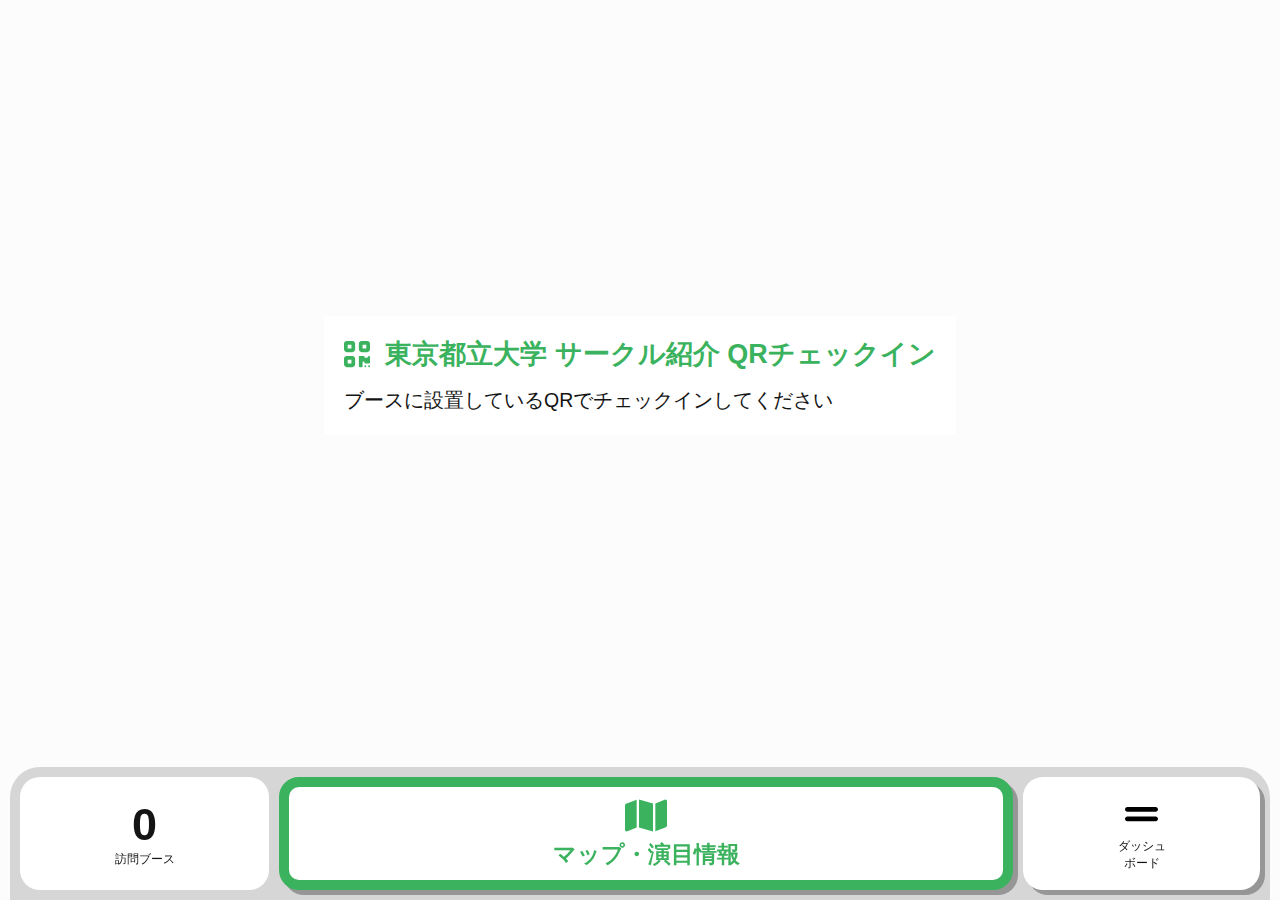
<file: index.html>
<!DOCTYPE html>
<html>
    <head>
        <title>トップ | 東京都立大学 サークル紹介 QRチェックイン</title>
        <meta charset="UTF-8"/>
        <meta name="viewport" content="width=device-width, initial-scale=1.0" />
        <link rel="stylesheet" type="text/css" href="css/main.css">
        <script type="text/javascript" src="js/cookieControl.js"></script>
        <script type="text/javascript" src="js/uiControl.js"></script>
        <script type="text/javascript" src="js/footerControl.js"></script> 
    </head>
    <body>
        <div class="index_wrapper modal_full modal_show">
            <div class="container">
                <div class="panel_wrapper">
                    <div class="panel_container panel_top">
                        <div class="panel">
                            <div class="panel_heading">
                                <img class="svg_green" src="img/fontawesome/qrcode-solid.svg">
                                <h1>東京都立大学 サークル紹介 QRチェックイン</h1>
                            </div>
                            <p>ブースに設置しているQRでチェックインしてください</p>
                        </div>
                    </div>
                </div>
            </div>
        </div>
        <div class="bg"></div>

        <footer>
            <div class="f_container">
                <div class="panel_wrapper panel_footer">
                    <div class="f_item f_counter_wrapper">
                        <h2 class="f_counter" id="counter-num">00</h2>
                        <small class="f_small">訪問ブース</small>
                    </div>
                    <a class="f_item f_web_wrapper f_item_main button_pop" href="https://shinkan.tmuzc.org/ccl_intro#map" target="_blank">
                        <img class="f_icon svg_green" src="img/fontawesome/map-solid.svg">
                        <h2>マップ・演目情報</h2>
                    </a>
                    <a class="f_item f_counter_wrapper button_pop" href="dashboard.html">
                        <img class="f_icon" src="img/fontawesome/grip-lines-solid.svg">
                        <small class="f_small">ダッシュ<br>ボード</small>
                    </a>
                </div>
            </div>
        </footer>
    </body>
</html>
</file>
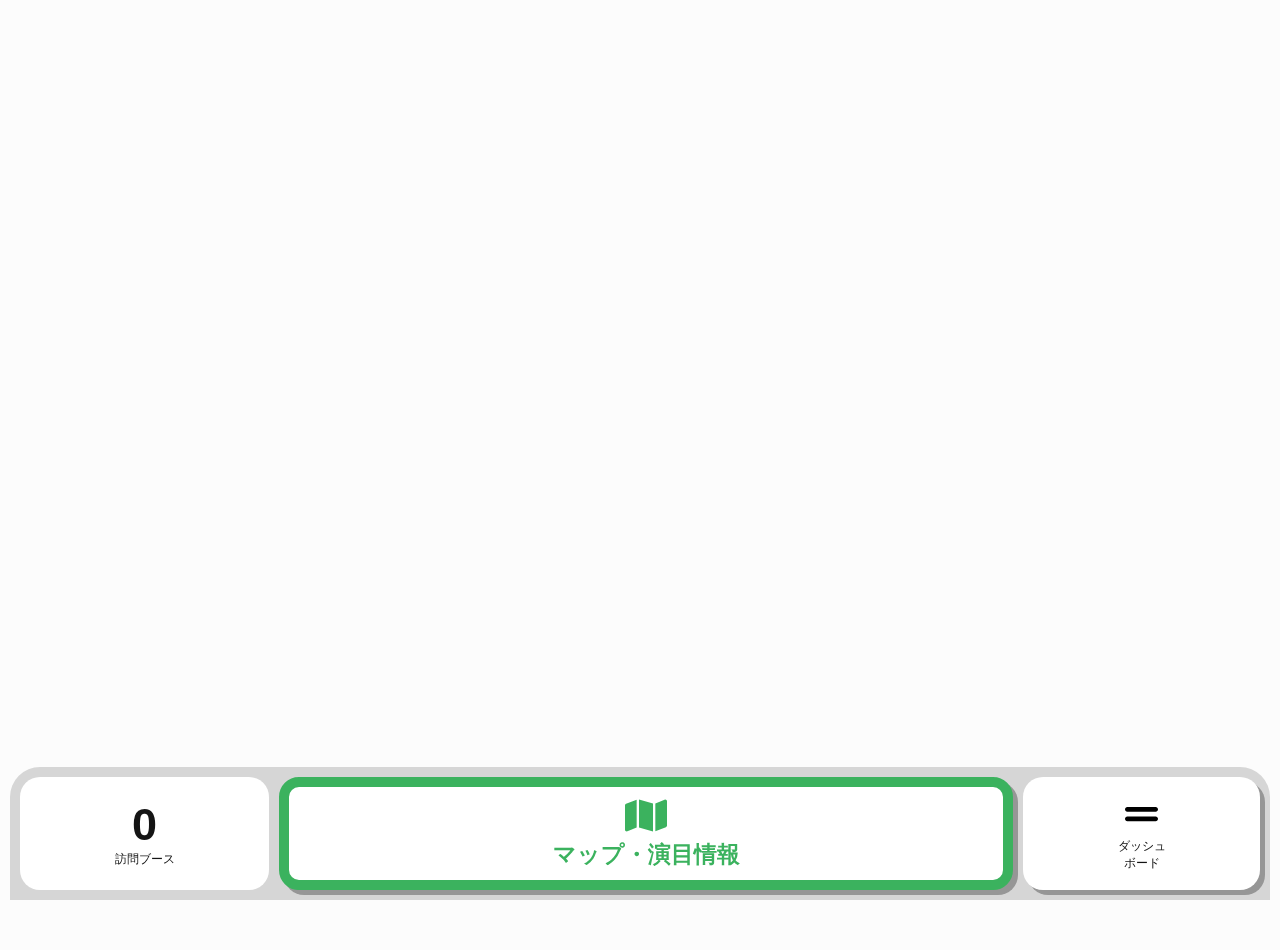
<file: about.html>
<!DOCTYPE html>
<html>
    <head>
        <meta charset="UTF-8"/>
        <title>このシステムについて | 東京都立大学 サークル紹介 QRチェックイン</title>
        <meta name="viewport" content="width=device-width, initial-scale=1.0" />
        <link rel="stylesheet" type="text/css" href="css/main.css">
        <script type="text/javascript" src="js/cookieControl.js"></script>
        <script type="text/javascript" src="js/uiControl.js"></script>
        <script type="text/javascript" src="js/footerControl.js"></script> 
    </head>
    <body>
        <div class="bg"></div>
        <div class="container">
            <div class="panel_wrapper">
                <div class="panel_container panel_top anim_rise_delay">
                    <div class="panel">
                        <div class="panel_heading">
                            <img class="svg_green" src="img/fontawesome/circle-info-solid.svg">
                            <h1>このシステムについて</h1>
                        </div>
                        <p>2025年サークル紹介において、参加者数および各教室などの混雑具合などを計測するためのシステムになります。</p>
                        <p>中央新歓（本学における新歓行事を取り仕切る大学公認の学生団体）が運営しております。</p>              
                    </div>
                </div>
            </div>
            <div class="panel_wrapper">
                <div class="panel_container panel_top anim_rise_delay">
                    <div class="panel">
                        <div class="panel_heading">
                            <img class="svg_green" src="img/fontawesome/database-solid.svg">
                            <h1>収集情報について</h1>
                        </div>
                        <p>初回チェックイン時に発行した端末固有IDと各チェックイン情報を対応させて収集しております。（アンケートにお答えいただいた方はその情報も収集しております。）</p>   
                        <p>収集した情報は大学への実施報告や来年以降のサークル紹介実施の参考として活用します。</p>          
                    </div>
                </div>
            </div>
            <div class="panel_wrapper">
                <div class="panel_container panel_top anim_rise_delay">
                    <div class="panel">
                        <div class="panel_heading">
                            <img class="svg_green" src="img/fontawesome/envelope-solid.svg">
                            <h1>お問い合わせ先</h1>
                        </div>
                        <p>本システムについてのお問い合わせは下記メールアドレスか当日本部（講堂前テント）までお越しください。（★を@に直して送信してください）</p>
                        <h2 class="centered">tyuushin★gmail.com</h2>      
                    </div>
                </div>
            </div>
            <div class="panel_wrapper">
                <div class="panel_container panel_top anim_rise_delay">
                    <div class="panel">
                        <div class="panel_heading">
                            <img class="svg_green" src="img/fontawesome/book-open-solid.svg">
                            <h1>License</h1>
                        </div>
                        <div>
                            <a href="https://fontawesome.com/"><u>Font Awesome</u></a>
                        </div>
                        <div>
                            <a href="https://css-loaders.com/"><u>CSS Loaders</u></a>
                        </div>
                    </div>
                </div>
            </div>
            <div class="panel_wrapper">
                <div class="panel_container panel_card panel_top anim_rise_delay">
                    <div class="panel centered">
                        <small class="centered">2025 中央新歓 （Made by SD CS B4 S.D.）</small> 
                    </div>
                </div>
            </div>
        </div>
        <footer>
            <div class="f_container">
                <div class="panel_wrapper panel_footer">
                    <div class="f_item f_counter_wrapper">
                        <h2 class="f_counter" id="counter-num">00</h2>
                        <small class="f_small">訪問ブース</small>
                    </div>
                    <a class="f_item f_web_wrapper f_item_main button_pop" href="https://shinkan.tmuzc.org/ccl_intro#map" target="_blank">
                        <img class="f_icon svg_green" src="img/fontawesome/map-solid.svg">
                        <h2>マップ・演目情報</h2>
                    </a>
                    <a class="f_item f_counter_wrapper button_pop" href="dashboard.html">
                        <img class="f_icon" src="img/fontawesome/grip-lines-solid.svg">
                        <small class="f_small">ダッシュ<br>ボード</small>
                    </a>
                </div>
            </div>
        </footer>
    </body>
</html>
<!-- 　　　　　　　　　　　　　　　 　 　 　 　 　 ノﾉﾉ}ヽミミﾐヽ
    　　　　　　　　　　　　 　 　 　 　 　 　 ／彡彡ノﾉｿ}⌒ミ＼
    　　　　　　　　　　　 　 　 　 　 　 　 /ｿ/⌒|彡ｿ⌒ 　 　ヽﾐｿ
    　　　　　　　　　　　　 　 　 　 　 　 }彡{ δ　 　 　ｰ=ミ、 ∨
    　　　　　　　　　　 　 　 　 　 　 　 ﾉｿ　ヽ　　　 　 赱ﾒ、　.{
    　　　　　　　　　　　 　 　 　 　 　 }ノ　　{　　　　　　　　 }ソ
    　　　　　　　　 　 　 　 　 　 　 ／　　　 :.　　　 {ヘ、　ン
    　　　　　 　 　 　 　 　 　 　 ／　　　　　::::..　　　ゞ_}丿
    　　 　 　 　 　 　 　 　 ／￣ ＼　　　　　:::::::::...　ノ
    　　　　　　　　　　　／　　　　　＼　　　　::::/￣
    　　　　　　　　　 ／￣￣＼.　　　 ＼　 　 ﾒ　　 ヽ
    　 　 　 　 　 　 /　 　 　 　 ヽ　　　　｀ー ′　　　|
    　 　 　 　 　 　 }　　　　　 ヽ }　　　　　　　　　　　|
    　 　 　 　 　 　 |　　　,　- 、 }　/⌒} 　 　 　 　 　 |
    　　　　 　 　 　 { ／　　　　iﾉノ ー ﾞー 、
    　　　　 　 　 　 ヾ.　　　 　 |{　＿￣｀ヽ ＼　　　　 }
    　 　 　 　 　 　 i　{ ／￣￣ { ＿　￣ }´ｰ ′　　　|
    　 　 　 　 　 　 |　}　　　　　 {＿ ￣ }　 　 　 　 　 |
    　　　　　　　　　 ∧　　　　　　 /￣　　　　　　　　{
    　 　 　 　 　 　 　 ∧　　　　　/　　　 　 　 　 　 　|
    　 　 　 　 　 　 　 ＼｀ー― .´　 ＼.　　　 　 　 　 |
    　　　　 　 　 　 　 　 }　　　　　　　 ＼　　 　 　 　 {＼
    　　　　 　 　 　 　 　 |　　　　　　　　　＼　　　　　 |ヽ.＼
    　　　　　　　　　　 　 ＼　　＿＿　　 　 　 　　 　 　　}　 ＼
    　　　　 　 　 　 　 　 　 {／　　　　ヽ　　　　　　　　　 |　 　 ＼
    　　　　　　 　 　 　 　 　 ヽ　　　　　　　　　　 　 　 　 |　 　 　 ＼ -->
<!-- 
    ＿人人人人人人人人人人人人人人人人人人人人人人人人人人人人人人人人人人人人人人人人人人人人人人人人人人人＿
    ＞　ソースコードなんか読んでるそこの君！このシステムは1.5週間Qualityってことを教えといてやるぜ by S.D　＜
    ￣Y^Y^Y^Y^Y^Y^Y^Y^Y^Y^Y^Y^Y^Y^Y^Y^Y^Y^Y^Y^Y^Y^Y^Y^Y^Y^Y^Y^Y^Y^Y^Y^Y^Y^Y^Y^Y^Y^Y^Y^Y^Y^Y^Y^Y^Y^Y^Y^Y^Y^Y^￣
-->
</file>
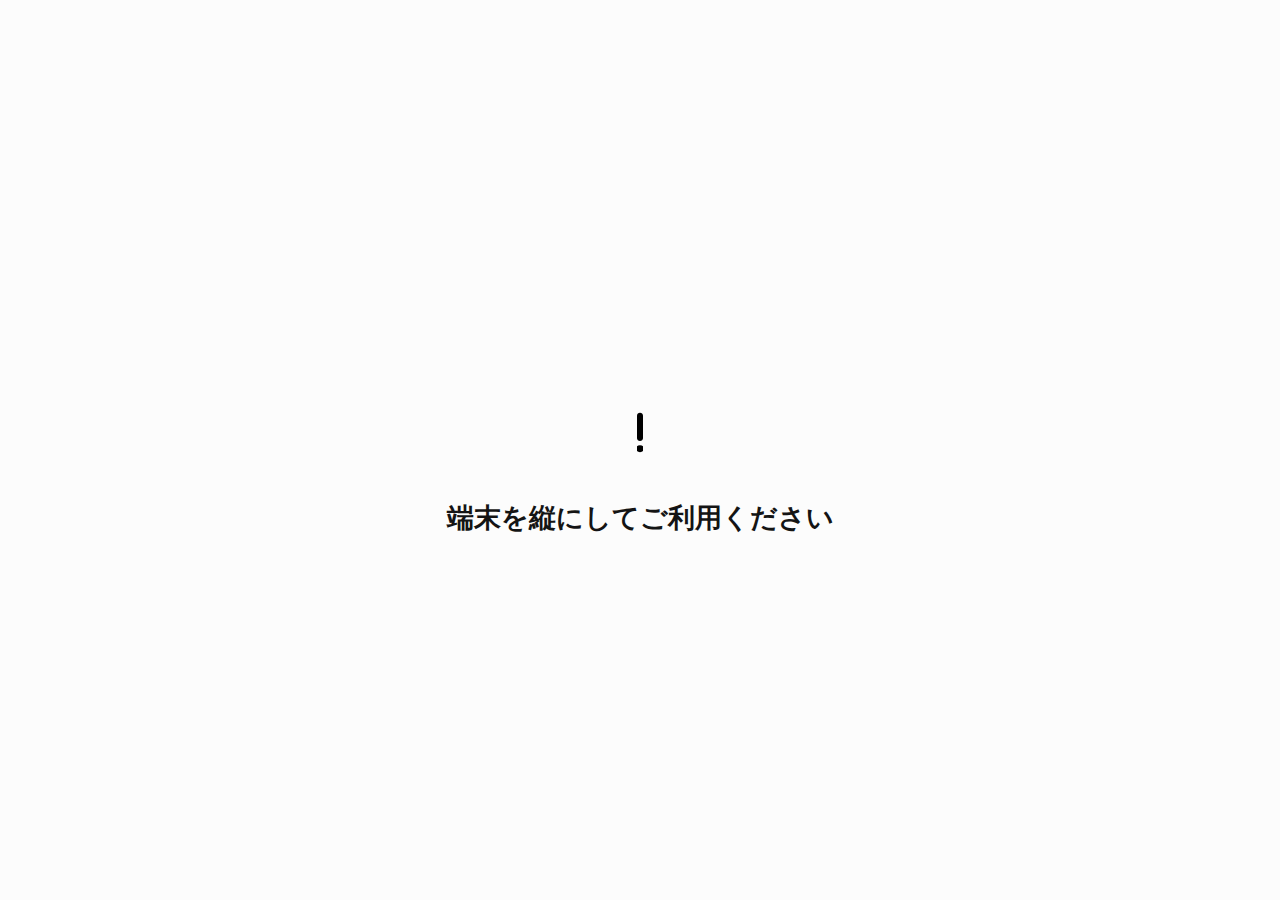
<file: checkin.html>
<!DOCTYPE html>
<html>
    <head>
        <meta charset="UTF-8"/>
        <title>チェックイン | 東京都立大学 サークル紹介 QRチェックイン</title>
        <meta name="viewport" content="width=device-width, initial-scale=1.0" />
        <link rel="stylesheet" type="text/css" href="css/main.css">
        <script type="text/javascript" src="js/processAID.js"></script>
        <script type="text/javascript" src="js/cookieControl.js"></script>
        <script type="text/javascript" src="js/serverAction.js"></script>
        <script type="text/javascript" src="js/uiControl.js"></script>
        <script type="text/javascript" src="js/postCheckin.js"></script>
    </head>
    <body>
        <div class="landscape_wrapper modal_full">
            <img class="modal_icon" src="img/fontawesome/exclamation-solid.svg">
            <h1>端末を縦にしてご利用ください</h1>
        </div>
        <div class="error_wrapper modal_full modal_hide" id="error-modal">
            <h1>エラー</h1>
            <img class="modal_icon svg_red" src="img/fontawesome/exclamation-solid.svg">
            <h3 id="error-text">Error Text</h3>
            <h2>トップへ移動します</h2>
        </div>
        <div class="checkin_wrapper modal_full modal_hide" id="checkin-modal">
            <h1>チェックインしました！</h1>
            <img class="modal_icon svg_green" src="img/fontawesome/circle-check-regular.svg">
            <div class="modal_div">
                <h3 id="place-text">場所：Place PlaceHolder</h3>
                <h3 id="group-text">団体：Group PlaceHolder</h3>
            </div>
            <h2>ダッシュボードへ移動します</h2>
        </div>
        <div class="loading_wrapper modal_full modal_show" id="loading-modal">
            <h1 id="loading-header">チェックイン中...</h1>
            <div class="loader modal_loader"></div>
            <div>
                <span id="checkin-id-text">ID:dadasda</span>
            </div>
        </div>
        <div class="bg"></div>
        <div class="container">
            <div class="panel_wrapper">
            </div>
        </div>
        <footer>
        </footer>
    </body>
</html>
</file>
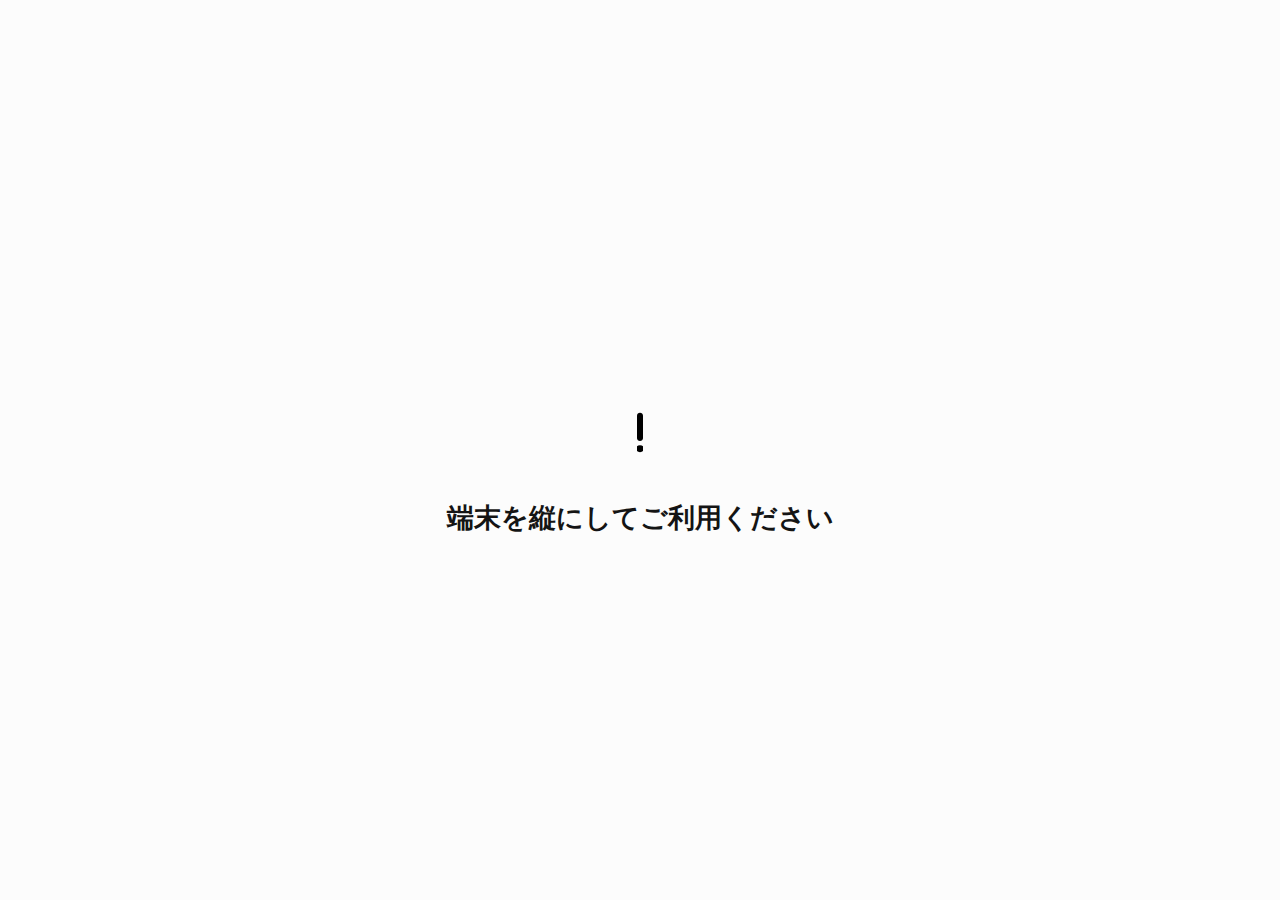
<file: dashboard.html>
<!DOCTYPE html>
<html>
    <head>
        <meta charset="UTF-8"/>
        <title>ダッシュボード | 東京都立大学 サークル紹介 QRチェックイン</title>
        <meta name="viewport" content="width=device-width, initial-scale=1.0" />
        <link rel="stylesheet" type="text/css" href="css/main.css">
        <script type="text/javascript" src="js/cookieControl.js"></script>
        <script type="text/javascript" src="js/serverAction.js"></script>
        <script type="text/javascript" src="js/uiControl.js"></script>
        <script type="text/javascript" src="js/getUserInfo.js"></script>
    </head>
    <body>
        <div class="landscape_wrapper modal_full">
            <img class="modal_icon" src="img/fontawesome/exclamation-solid.svg">
            <h1>端末を縦にしてご利用ください</h1>
        </div>
        <div class="error_wrapper modal_full modal_hide">
            <h1>エラー</h1>
            <img class="modal_icon svg_red" src="img/fontawesome/exclamation-solid.svg">
            <h3 id="error-text">Error Text</h3>
            <h2>トップへ移動します</h2>
        </div>
        <div class="loading_wrapper modal_full modal_show" id="loading-modal">
            <h1 id="loading-header">Loading...</h1>
            <div class="loader modal_loader"></div>
        </div>
        <div class="bg"></div>
        <div class="container">
            <div class="panel_wrapper">
                <div class="panel_container panel_top" id="info-lastCheckin">
                    <div class="panel">
                        <div class="panel_heading">
                            <img class="svg_green" src="img/fontawesome/circle-check-regular.svg">
                            <h1 id="checkin-header">Checked in!</h1>
                        </div>
                        <p id="checkin-msg">ご協力ありがとうございます！</p>
                        <div class="panel_sub" id="checkin-place-wrapper">
                            <h2>場所</h2>
                            <span id="checkin-place">Place PLaceHolder</span>
                        </div>
                        <div class="panel_sub" id="checkin-group-wrapper">
                            <h2>団体</h2>
                            <span id="checkin-group">Group Placeholder</span>
                        </div>
                    </div>
                </div>
                <div class="panel_container panel_card panel_hide" id="info-survey">
                    <div class="panel">
                        <div class="panel_heading">
                            <img class="svg_green" src="img/fontawesome/user-solid.svg">
                            <h1>アンケートのお願い</h1>
                        </div>
                        <p>あなたの学部と学科を教えてください！</p>
                        <div class="panel_sub">
                            <a class="button button_pop" href="survey.html">回答する</a>
                        </div>              
                    </div>
                </div>
                <div class="panel_container panel_card panel_hide" id="info-sub">
                    <div class="panel">
                        <div class="panel_heading">
                            <h1 id="info-sub-heading"></h1>
                        </div>
                        <p id="info-sub-p"></p>           
                    </div>
                </div>
            </div>
        </div>
        <footer>
            <div class="f_container">
                <div class="panel_wrapper panel_footer">
                    <div class="f_item f_counter_wrapper">
                        <h2 class="f_counter" id="counter-num">00</h2>
                        <small class="f_small">訪問ブース</small>
                    </div>
                    <a class="f_item f_web_wrapper f_item_main button_pop" href="https://shinkan.tmuzc.org/ccl_intro#map" target="_blank">
                        <img class="f_icon svg_green" src="img/fontawesome/map-solid.svg">
                        <h2>マップ・演目情報</h2>
                    </a>
                    <a class="f_item f_counter_wrapper button_pop" href="about.html">
                        <img class="f_icon" src="img/fontawesome/circle-info-solid.svg">
                        <small class="f_small">システム<br>について</small>
                    </a>
                </div>
            </div>
        </footer>
    </body>
</html>
</file>
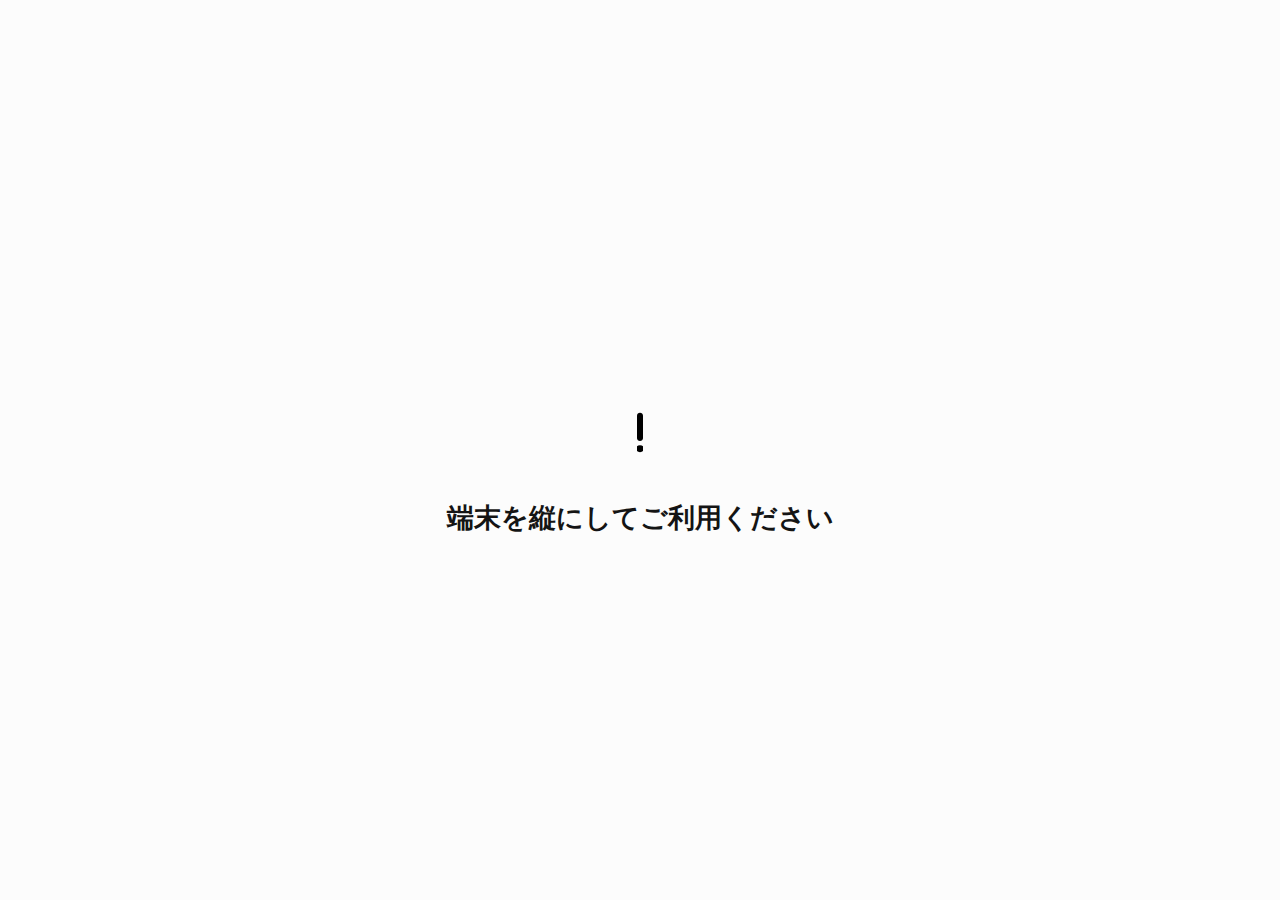
<file: survey.html>
<!DOCTYPE html>
<html>
    <head>
        <meta charset="UTF-8"/>
        <title>アンケート | 東京都立大学 サークル紹介 QRチェックイン</title>
        <meta name="viewport" content="width=device-width, initial-scale=1.0" />
        <link rel="stylesheet" type="text/css" href="css/main.css">
        <script type="text/javascript" src="js/cookieControl.js"></script>
        <script type="text/javascript" src="js/serverAction.js"></script>
        <script type="text/javascript" src="js/uiControl.js"></script>
        <script type="text/javascript" src="js/footerControl.js"></script> 
        <script type="text/javascript" src="js/surveyControl.js"></script>
    </head>
    <body>
        <div class="landscape_wrapper modal_full">
            <img class="modal_icon" src="img/fontawesome/exclamation-solid.svg">
            <h1>端末を縦にしてご利用ください</h1>
        </div>
        <div class="error_wrapper modal_full modal_hide" id="error-modal">
            <h1>エラー</h1>
            <img class="modal_icon svg_red" src="img/fontawesome/exclamation-solid.svg">
            <h3 id="error-text">Error Text</h3>
            <h2>トップへ移動します</h2>
        </div>
        <div class="checkin_wrapper modal_full modal_hide" id="done-modal">
            <h1>送信しました！</h1>
            <img class="modal_icon svg_green" src="img/fontawesome/circle-check-regular.svg">
            <h2>ダッシュボードへ移動します</h2>
        </div>
        <div class="loading_wrapper modal_full modal_hide" id="loading-modal">
            <h1 id="loading-header">送信中...</h1>
            <div class="loader modal_loader"></div>
        </div>
        <div class="bg"></div>
        <div class="container">
            <div class="panel_wrapper">
                <div class="panel_container panel_top">
                    <div class="panel">
                        <div class="panel_heading">
                            <img class="svg_green" src="img/fontawesome/user-solid.svg">
                            <h1>アンケート</h1>
                        </div>
                        <p>あなたの学部・学科を選択してください</p>
                        <form class="form_wrapper">
                            <select class="form_select" id="form-select-affiliation">
                                <option selected disabled value="0">選択してください</option>
                            </select>
                            <button type="button" class="form_button button_pop form_button_unavailable" id="btn-post">送信</button>
                        </form>
                    </div>
                </div>
            </div>
        </div>
        <footer>
            <div class="f_container">
                <div class="panel_wrapper panel_footer">
                    <div class="f_item f_counter_wrapper">
                        <h2 class="f_counter" id="counter-num">00</h2>
                        <small class="f_small">訪問ブース</small>
                    </div>
                    <a class="f_item f_web_wrapper f_item_main button_pop" href="https://shinkan.tmuzc.org/ccl_intro#map" target="_blank">
                        <img class="f_icon svg_green" src="img/fontawesome/map-solid.svg">
                        <h2>マップ・演目情報</h2>
                    </a>
                    <a class="f_item f_counter_wrapper button_pop" href="dashboard.html">
                        <img class="f_icon" src="img/fontawesome/grip-lines-solid.svg">
                        <small class="f_small">ダッシュ<br>ボード</small>
                    </a>
                </div>
            </div>
        </footer>
    </body>
</html>
</file>
<file: css/main.css>
* {
    padding:0;
    margin:0;
    font-size: 12px;
}
:root{
    --main-color-green:#3bb25e;
    --main-color-black:#141414;
    --bg-color:#fcfcfc;
}

body {
    font-family: "Helvetica Neue", Arial, "Hiragino Kaku Gothic ProN", "Hiragino Sans", "Noto Sans", Meiryo, sans-serif;
    width:100%;
    height: 100%;
    background-color: var(--bg-color);
    color:var(--main-color-black);
}
h1{
    font-size: 1.8rem;
}
h2{
    font-size: 1.5rem;
}
p,span,a, a:link{
    font-size: 1.3rem;
    text-decoration: none;
    color:var(--main-color-black);
}
.bg{
    position: fixed;
    top: 0;
    left: 0;
    width: 100vw;
    height: 100vh;
    z-index: 0;
}
.container{
    padding: 0 30px;
    padding-bottom: 10rem;
    position: relative;
    z-index: 1;
}
.container *{
    z-index: 1;
}
.panel_wrapper{
    width: 100%;
}

.panel_container{
    padding: 20px;
    margin-bottom: 20px;
    background-color: rgba(255,255,255,0.95);

}
.panel_card{
    border-radius: 30px;
    filter: drop-shadow(0 0 10px rgba(20,20,20,0.2));
}
.panel{
    width: 100%;
}
.panel_hide{
    display: none;
}
.panel h1{
    text-align: center;
}
.panel_sub{
    margin-top: 2rem;
}
.panel_top{
    margin-top: 20px;
}
.panel_hide{
    display:none;
}
.panel_heading{
    display: flex;
    flex-direction: row;
    align-items: center;
    margin-bottom: 1rem;
    color: var(--main-color-green);
}
.panel_heading img{
    height: 2rem;
    margin-right: 1rem;
}

.panel_header{
    text-align: center;
    margin-top: 0px;
    border-radius: 0px;
    border-bottom-left-radius: 30px;
    border-bottom-right-radius: 30px;
    margin-bottom: 40px;
}
.panel_header *{
    font-size: 1.5rem;
    color: var(--main-color-green);
}

footer{
    position:fixed;
    bottom: 0px;
    width:100%;
    z-index: 5;
}
.f_container{
    margin: 0px 10px;
    border-top-left-radius: 30px;
    border-top-right-radius: 30px;
    padding: 5px;
    background-color: rgba(66, 66, 66,0.2);
}
.panel_footer{
    width: 100%;
    display: flex;
}
.f_item{
    padding: 10px;
    background-color: white;
    border-radius: 20px;
    margin: 5px;
    display: flex;
    flex-direction: column;
    justify-content: center;
    align-items: center;
    flex-grow: 1;
}
.f_item_main{
    flex-grow: 3;
    color:var(--main-color-green);
    border-style: solid;
    border-width: 10px;
    border-color: var(--main-color-green);
}
.f_item_main *{
    color:var(--main-color-green);
}
.f_icon, f_counter{
    height:2.5rem;
    margin-bottom: 5px;
}
.f_small{
    font-size: 0.8rem;
    text-align: center;
}
.f_counter{
    font-size: 3rem;
}
.button{
    font-size: 1.5rem;
    font-weight: bold;
    text-align: center;
    display: block;
    padding: 10px;
    margin: 10px 0px;
    border-radius: 30px;
    border-style: solid;
    border-width: 5px;
    color: var(--main-color-green);
}
.button_pop{
    box-shadow: rgba(0,0,0,0.3) 5px 5px;
    transition:box-shadow 0.5s;
    cursor: pointer;
}
.button_pop:hover{
    box-shadow: none;
}

.centered{
    text-align: center;
}
.svg_green{
    filter: invert(53%) sepia(85%) saturate(393%) hue-rotate(85deg) brightness(95%) contrast(77%);
}
.svg_red{
    filter: invert(29%) sepia(61%) saturate(5059%) hue-rotate(337deg) brightness(103%) contrast(94%);
}

/* HTML: <div class="loader"></div> */
.loader {
    width: 50px;
    padding: 8px;
    aspect-ratio: 1;
    border-radius: 50%;
    background: #25b09b;
    --_m: 
      conic-gradient(#0000 10%,#000),
      linear-gradient(#000 0 0) content-box;
    -webkit-mask: var(--_m);
            mask: var(--_m);
    -webkit-mask-composite: source-out;
            mask-composite: subtract;
    animation: l3 1s infinite linear;
  }
  @keyframes l3 {to{transform: rotate(1turn)}
}

.modal_full{
    position: fixed;
    display: flex;
    top: 0;
    left: 0;
    width: 100vw;
    height: 100vh;
    background-color: var(--bg-color);
    align-items: center;
    justify-content: center;
    flex-direction: column;
    animation: opacity 0.5s;
}
.modal_icon{
    height: 3rem;
    margin: 3rem;
}
.modal_header{
    margin-bottom:2rem;
}
.modal_div{
    margin-bottom: 2rem;
}
.modal_loader{
    height:3rem;
    width: 3rem;
    margin: 3rem;
}

.landscape_wrapper{
    display: none;
    z-index: 25;
}
.error_wrapper{
    z-index: 21;
}
.checkin_wrapper{
    z-index: 20;
}
.loading_wrapper{
    z-index: 18;
}
.index_wrapper{
    z-index:3;
}
.modal_hide{
    display: none;
    opacity: 0;
}
.modal_show{
    display: flex;
    opacity: 1;
}

.form_wrapper{
    display: flex;
    flex-direction: column;
}
.form_button{
    background-color: var(--main-color-green);
    color: white;
    padding: 1rem;
    margin-top: 1rem;
    font-weight: bold;
    border-radius: 3rem;
    border-style: none;
    cursor: pointer;
    transition: all 0.3s ease-in-out;
}
.form_button_unavailable{
    background-color: rgb(100,100,100);
}
.form_button:hover{
    background-color: white;
    color: var(--main-color-green)
}
.form_textarea{
    font-size: 1.5rem;
    padding: 1rem;
    margin-top: 1rem;
    text-align: center;
}
.form_select{
    font-size:1.5rem;
    padding:0.5rem;
    margin-top:1rem;
}
.anim_rise{
    animation: anikey-rise 0.5s ease-in-out forwards normal;
}

.anim_rise_delay{
    opacity: 0;
    animation: anikey-rise 0.5s ease-in-out 0.5s forwards normal;
}

@keyframes anikey-rise{
    from{
        transform: translateY(30px);
        opacity: 0;
    }
    to{
        transform: translateY(0px);
        opacity: 1;
    }
}

.anim_fadeout{
    animation: anikey-fadeout-none 0.5s linear forwards normal;
}

@keyframes anikey-fadeout-none{
    0%{
        opacity: 1;
    }
    100%{
        opacity: 0;
    }
}

.anim_fadein{
    animation: anikey-fadein 0.5s linear forwards normal;
}

@keyframes anikey-fadein{
    0%{
        opacity: 0;
    }
    100%{
        opacity: 1;
    }
}

.anim_green{
    animation: anikey-green 0.5s linear 0.5s forwards normal;
}

@keyframes anikey-green{
    0%{
        color:inherit
    }
    100%{
        color:var(--main-color-green);
    }
}
@media screen and (min-width:700px){
    *{
        font-size: 15px;
    }
}
@media (orientation:landscape){
    .landscape_wrapper{
        display: flex;
    }
}
</file>
